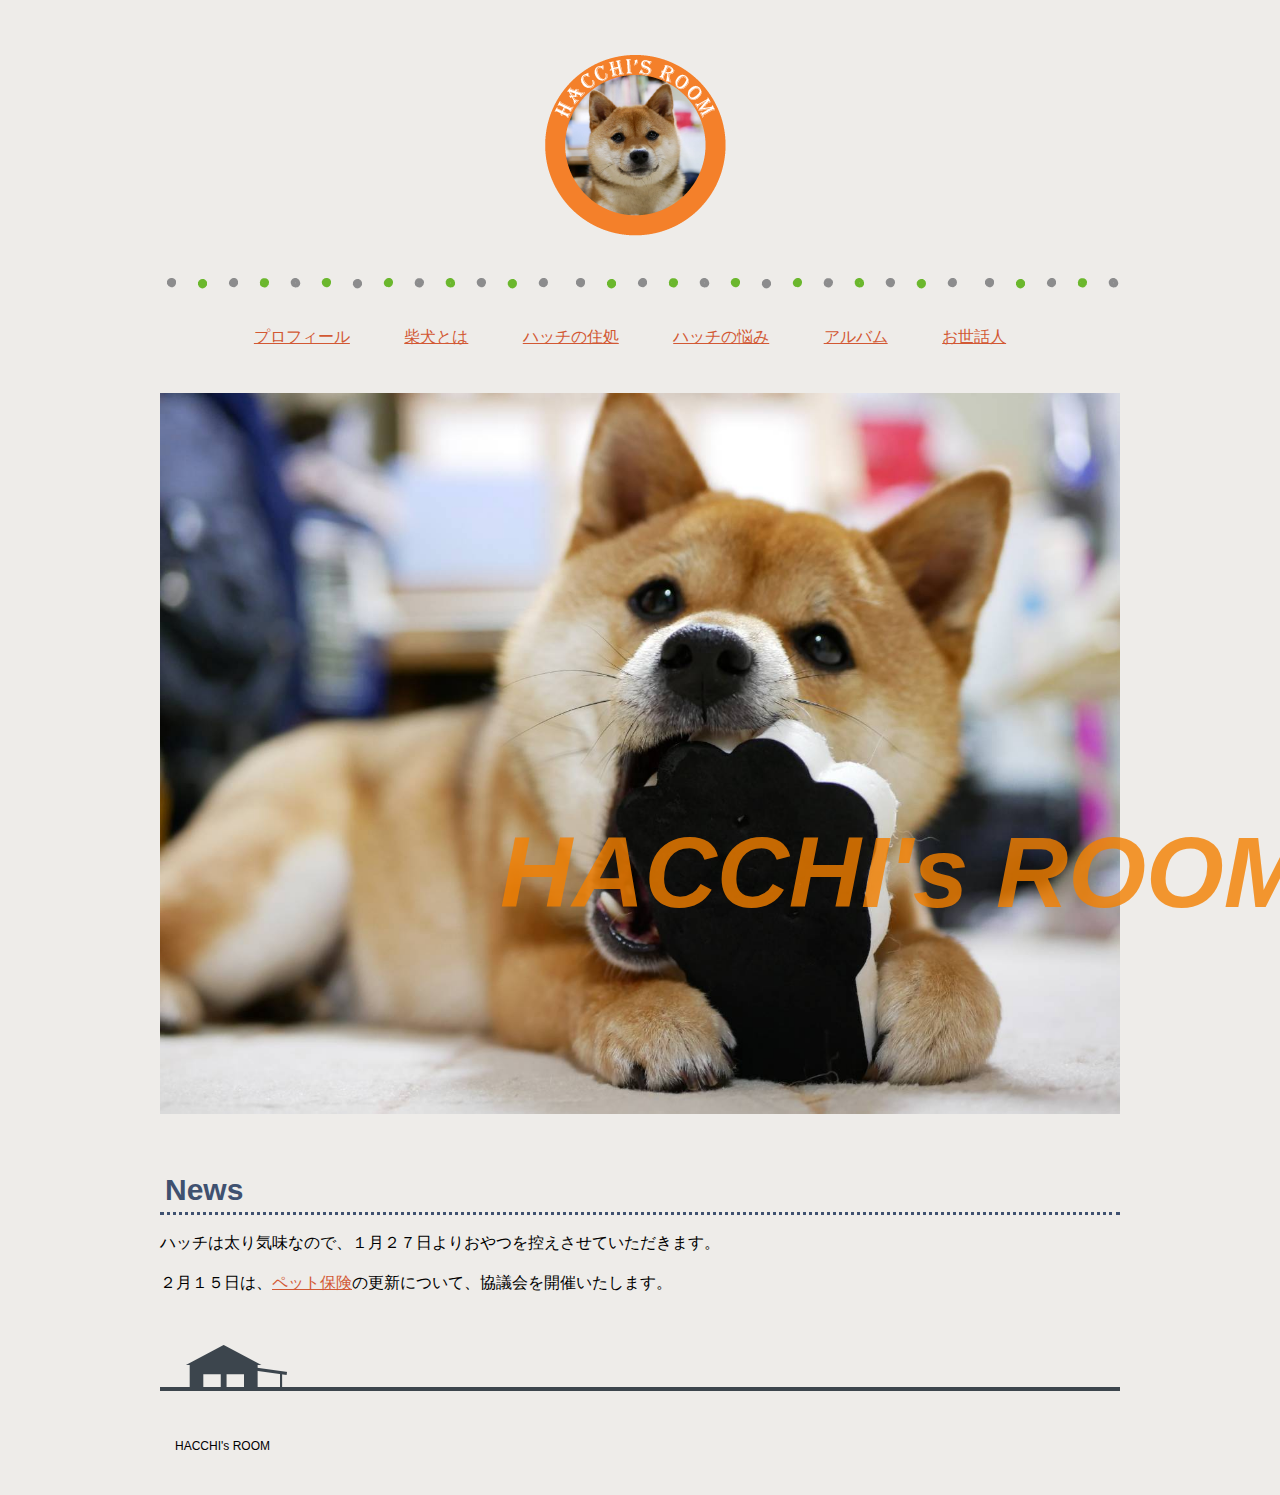
<file: index.html>
<!doctype html>
<html lang="ja">
<head>
<meta charset="UTF-8">
<meta name="viewport" content="width=device-width, initial-scale=1">
<title>HACCHI's ROOM</title>
<link rel="stylesheet" href="css/style.css" type="text/css">
</head>
<body>
<div class="wrapper">
<header class="header">
  <h1 class="logo"><a href="index.html"><img src="images/hacchi-logo.png" alt="Hachi2"></a></h1>
  <nav class="nav">
    <ul>
      <li><a href="prof.html">プロフィール</a></li>
      <li><a href="about-shiba.html">柴犬とは</a></li>
      <li><a href="home.html">ハッチの住処</a></li>
      <li><a href="concern.html">ハッチの悩み</a></li>
      <li><a href="album.html">アルバム</a></li>
      <li><a href="owner.html">お世話人</a></li>
    </ul>
  </nav>
</header>

<div class="keyvisual">
  <img src="images/keyvisual.jpg" alt="hachi1">
  <h1>HACCHI's ROOM</h1>
</div>

<main>
  <h2>News</h2>
  <p class="news1">ハッチは太り気味なので、１月２７日よりおやつを控えさせていただきます。</P>

  <p class="news2">２月１５日は、<a href="https://www.rakuten-ssi.co.jp/" target="_blank">ペット保険</a>の更新について、協議会を開催いたします。</p>

</main>

<footer class="footer">
<p>HACCHI's ROOM</p>
</footer>

</div>
</body>
</html>
</file>
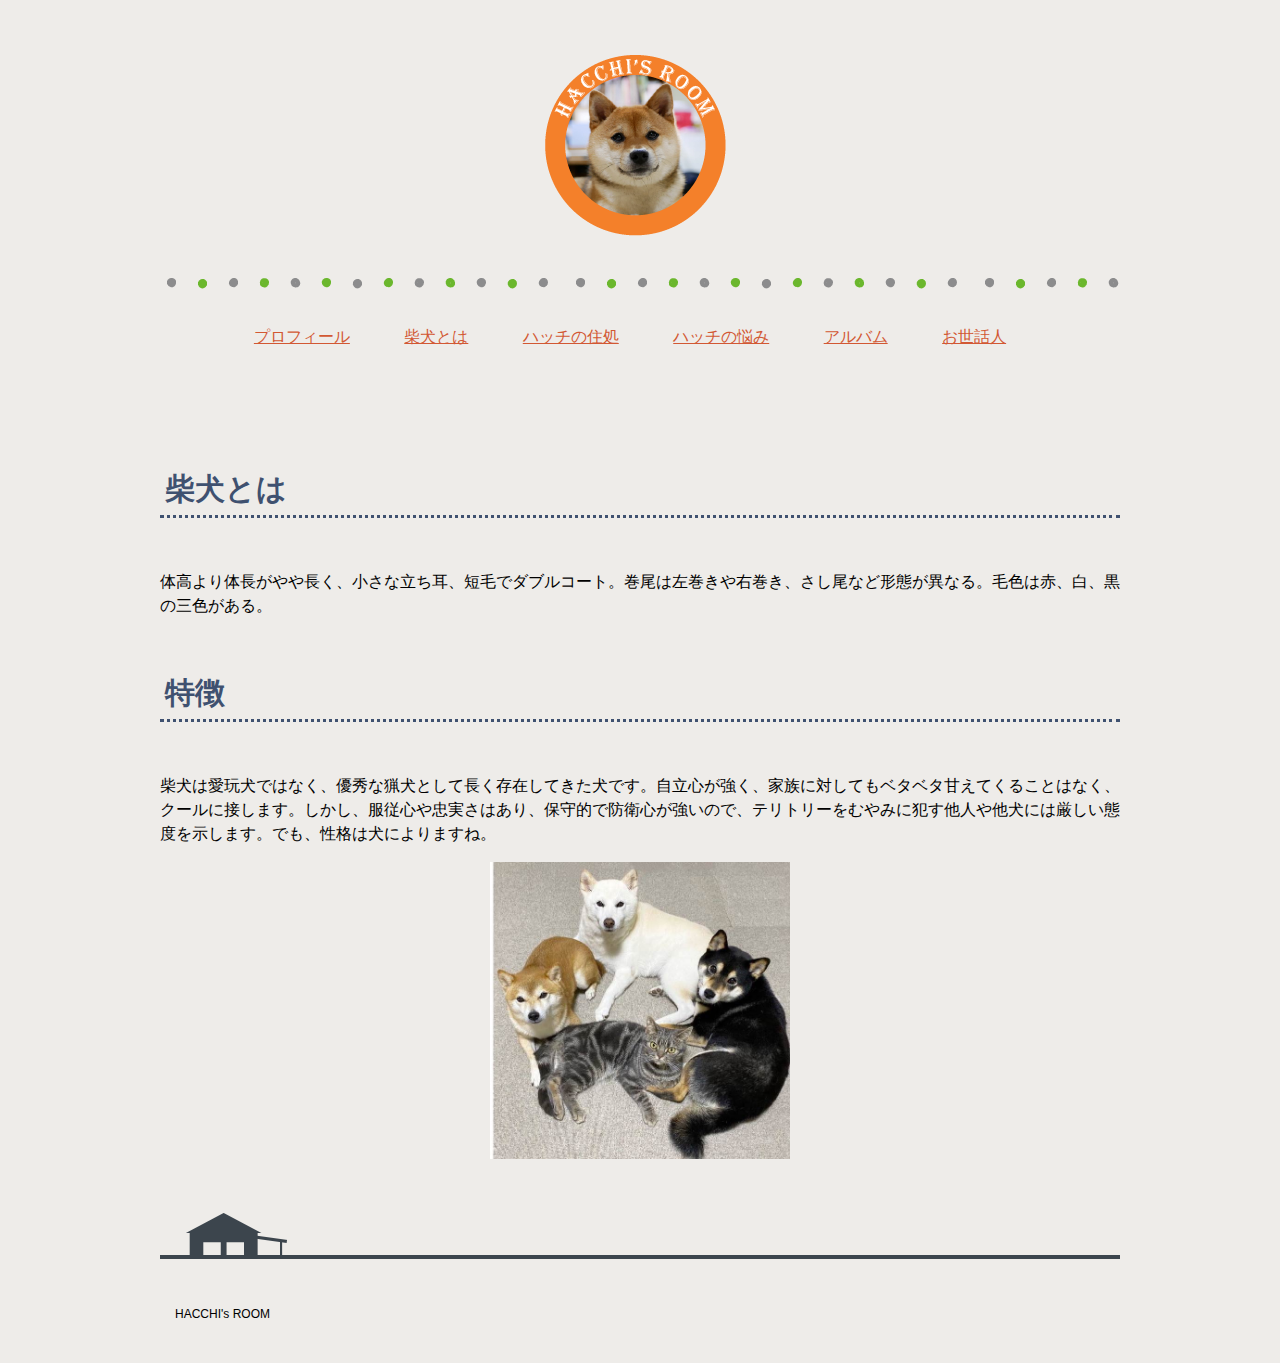
<file: about-shiba.html>
<!doctype html>
<html lang="ja">
<head>
<meta charset="UTF-8">
<meta name="viewport" content="width=device-width, initial-scale=1">
<title>about-shiba | HACCHI's ROOM</title>
<link rel="stylesheet" href="css/style.css" type="text/css">
</head>


<body>
<div class="wrapper">
<header class="header">
  <h1 class="logo"><a href="index.html"><img src="images/hacchi-logo.png" alt="HACCHI"></a></h1>
  <nav class="nav">
    <ul>
      <li><a href="prof.html">プロフィール</a></li>
      <li><a href="about-shiba.html">柴犬とは</a></li>
      <li><a href="home.html">ハッチの住処</a></li>
      <li><a href="concern.html">ハッチの悩み</a></li>
      <li><a href="album.html">アルバム</a></li>
      <li><a href="owner.html">お世話人</a></li>
    </ul>
  </nav>
</header>


<main>
　<h2>柴犬とは</h2>
  　<p>体高より体長がやや長く、小さな立ち耳、短毛でダブルコート。巻尾は左巻きや右巻き、さし尾など形態が異なる。毛色は赤、白、黒の三色がある。</p>

  <h2>特徴</h2>
  　<p>柴犬は愛玩犬ではなく、優秀な猟犬として長く存在してきた犬です。自立心が強く、家族に対してもベタベタ甘えてくることはなく、クールに接します。しかし、服従心や忠実さはあり、保守的で防衛心が強いので、テリトリーをむやみに犯す他人や他犬には厳しい態度を示します。でも、性格は犬によりますね。</p>

  <div class="shiba" align="center"><img src="images/aboutshiba.jpg" alt=""></div>

</main>

<footer class="footer">
<p>HACCHI's ROOM</p>
</footer>
</div>
</body>
</html>
</file>
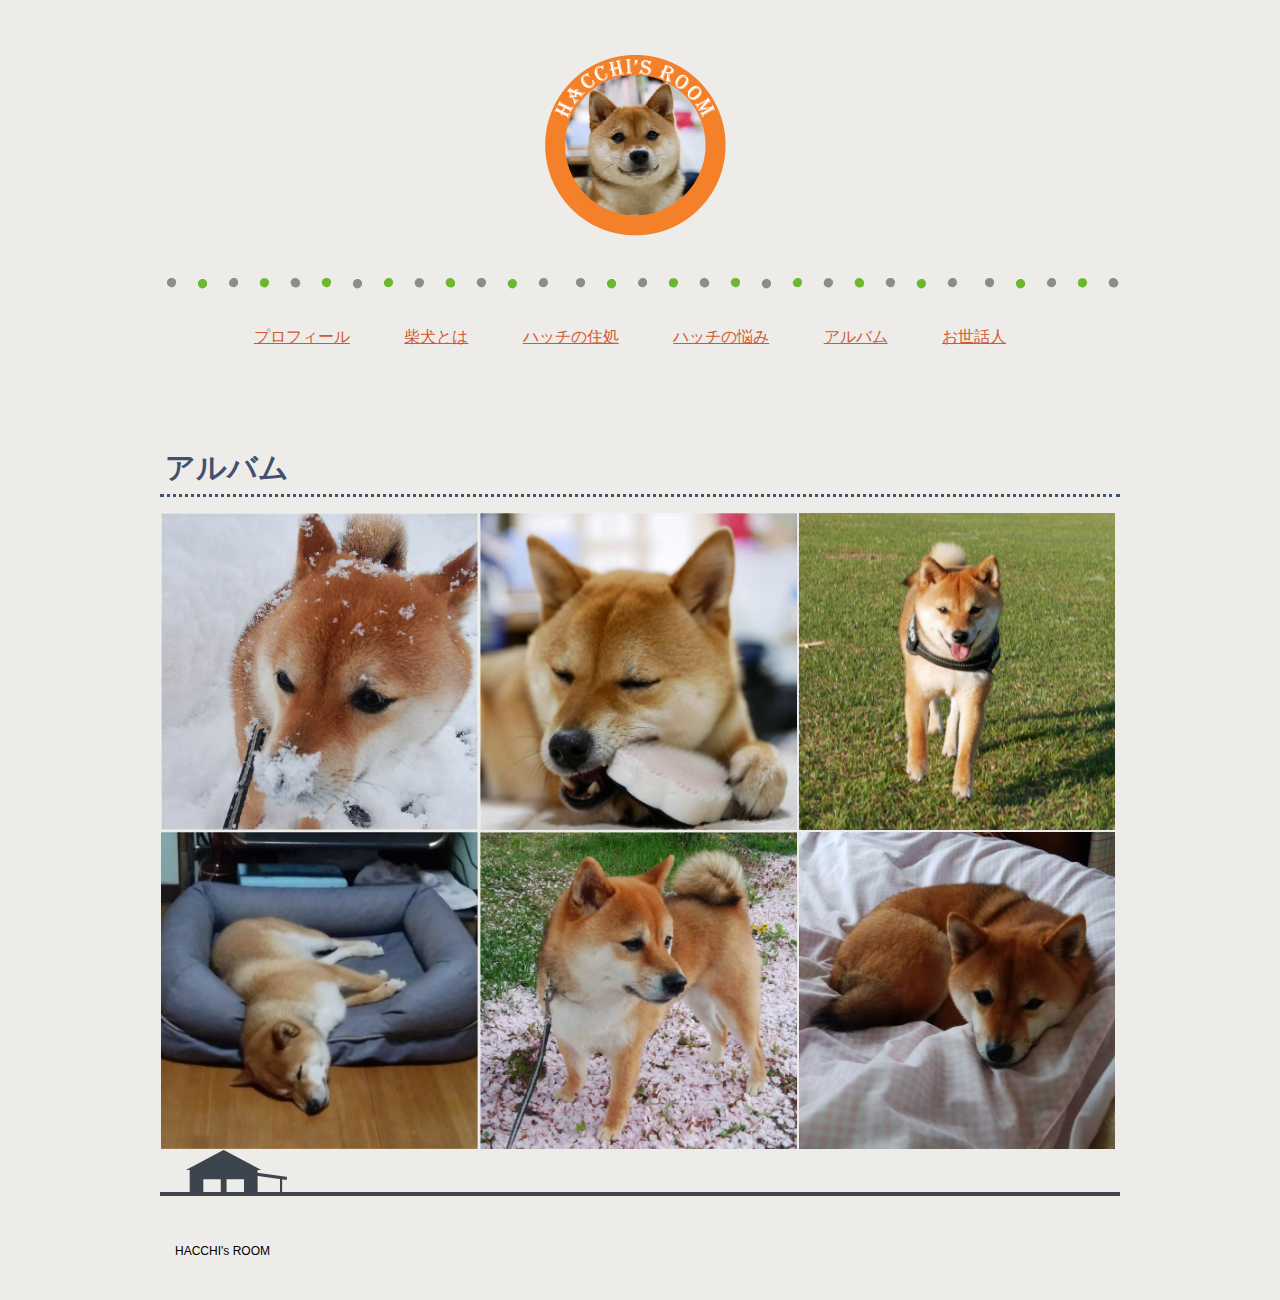
<file: album.html>
<!doctype html>
<html lang="ja">
<head>
<meta charset="UTF-8">
<meta name="viewport" content="width=device-width, initial-scale=1">
<title>album | HACCHI's ROOM</title>
<link rel="stylesheet" href="css/style.css" type="text/css">
<body>
<div class="wrapper">
<header class="header">
  <h1 class="logo"><a href="index.html"><img src="images/hacchi-logo.png" alt="HACCHI"></a></h1>
  <nav class="nav">
    <ul>
      <li><a href="prof.html">プロフィール</a></li>
      <li><a href="about-shiba.html">柴犬とは</a></li>
      <li><a href="home.html">ハッチの住処</a></li>
      <li><a href="concern.html">ハッチの悩み</a></li>
      <li><a href="album.html">アルバム</a></li>
      <li><a href="owner.html">お世話人</a></li>
    </ul>
  </nav>
</header>

<main>
 <h2 class="album">アルバム</h2>
 <div class="col-a">
   <div class="col"><img class="col-th" src="images/1-1.jpg" alt=""></div>
   <div class="col"><img class="col-th" src="images/1-2.jpg" alt=""></div>
   <div class="col"><img class="col-th" src="images/1-3.jpg" alt=""></div>
   <div class="col"><img class="col-th" src="images/1-5.jpg" alt=""></div>
   <div class="col"><img class="col-th" src="images/1-6.jpg" alt=""></div>
   <div class="col"><img class="col-th" src="images/1-9.jpg" alt=""></div>
 </div>
</main>

<footer class="footer clear">
<p>HACCHI's ROOM</p>
</footer>
</div>
</body>
</html>
</file>
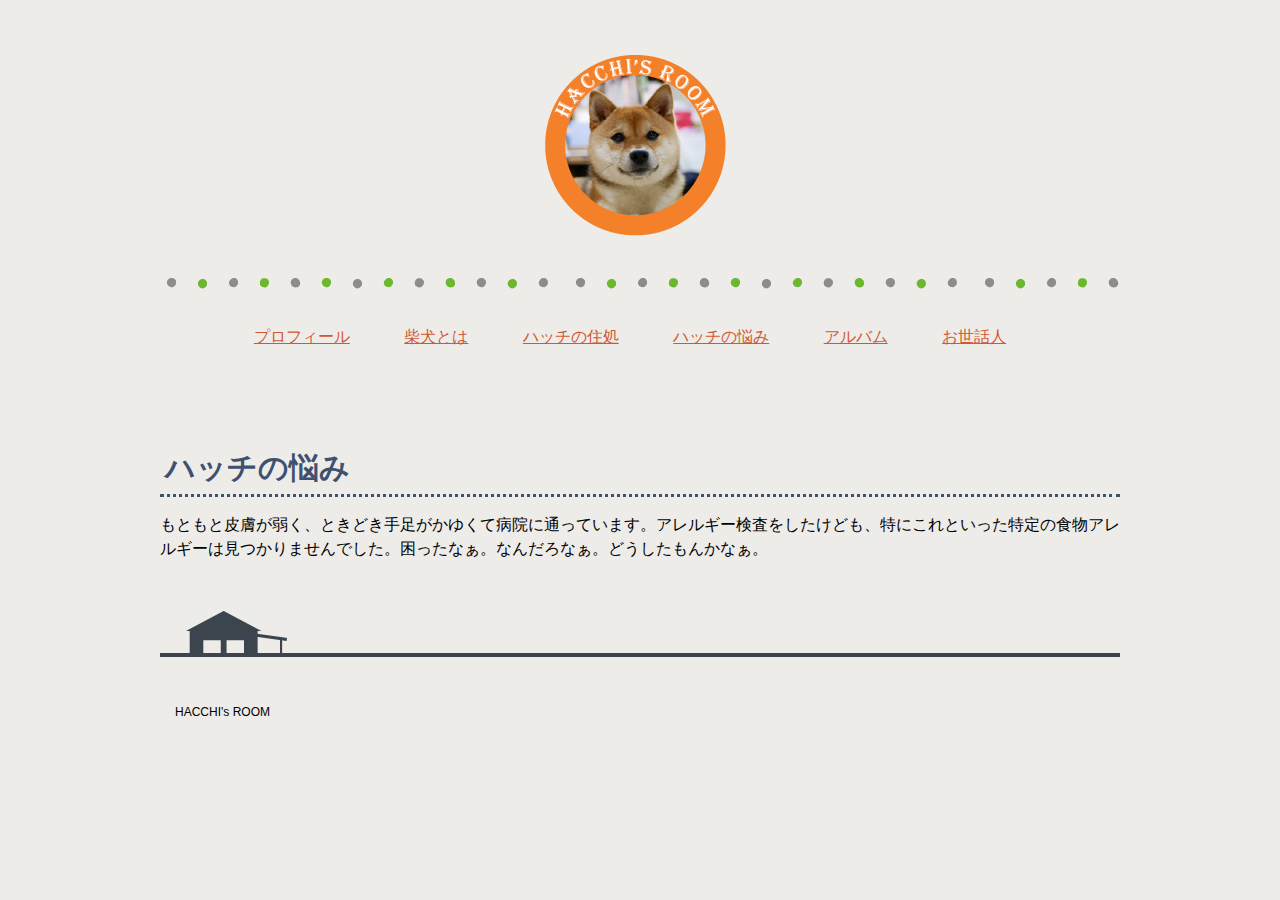
<file: concern.html>
<!doctype html>
<html lang="ja">
<head>
<meta charset="UTF-8">
<meta name="viewport" content="width=device-width, initial-scale=1">
<title>concern | HACCHI's ROOM</title>
<link rel="stylesheet" href="css/style.css" type="text/css">
</head>
<body>
<div class="wrapper">
<header class="header">
  <h1 class="logo"><a href="index.html"><img src="images/hacchi-logo.png" alt="HACCHI"></a></h1>
  <nav class="nav">
    <ul>
      <li><a href="prof.html">プロフィール</a></li>
      <li><a href="about-shiba.html">柴犬とは</a></li>
      <li><a href="home.html">ハッチの住処</a></li>
      <li><a href="concern.html">ハッチの悩み</a></li>
      <li><a href="album.html">アルバム</a></li>
      <li><a href="owner.html">お世話人</a></li>
    </ul>
  </nav>
</header>



<main>

 <h2>ハッチの悩み</h2>
 <p>もともと皮膚が弱く、ときどき手足がかゆくて病院に通っています。アレルギー検査をしたけども、特にこれといった特定の食物アレルギーは見つかりませんでした。困ったなぁ。なんだろなぁ。どうしたもんかなぁ。</p>



</main>

<footer class="footer">
<p>HACCHI's ROOM</p>
</footer>
</div>
</body>
</html>
</file>
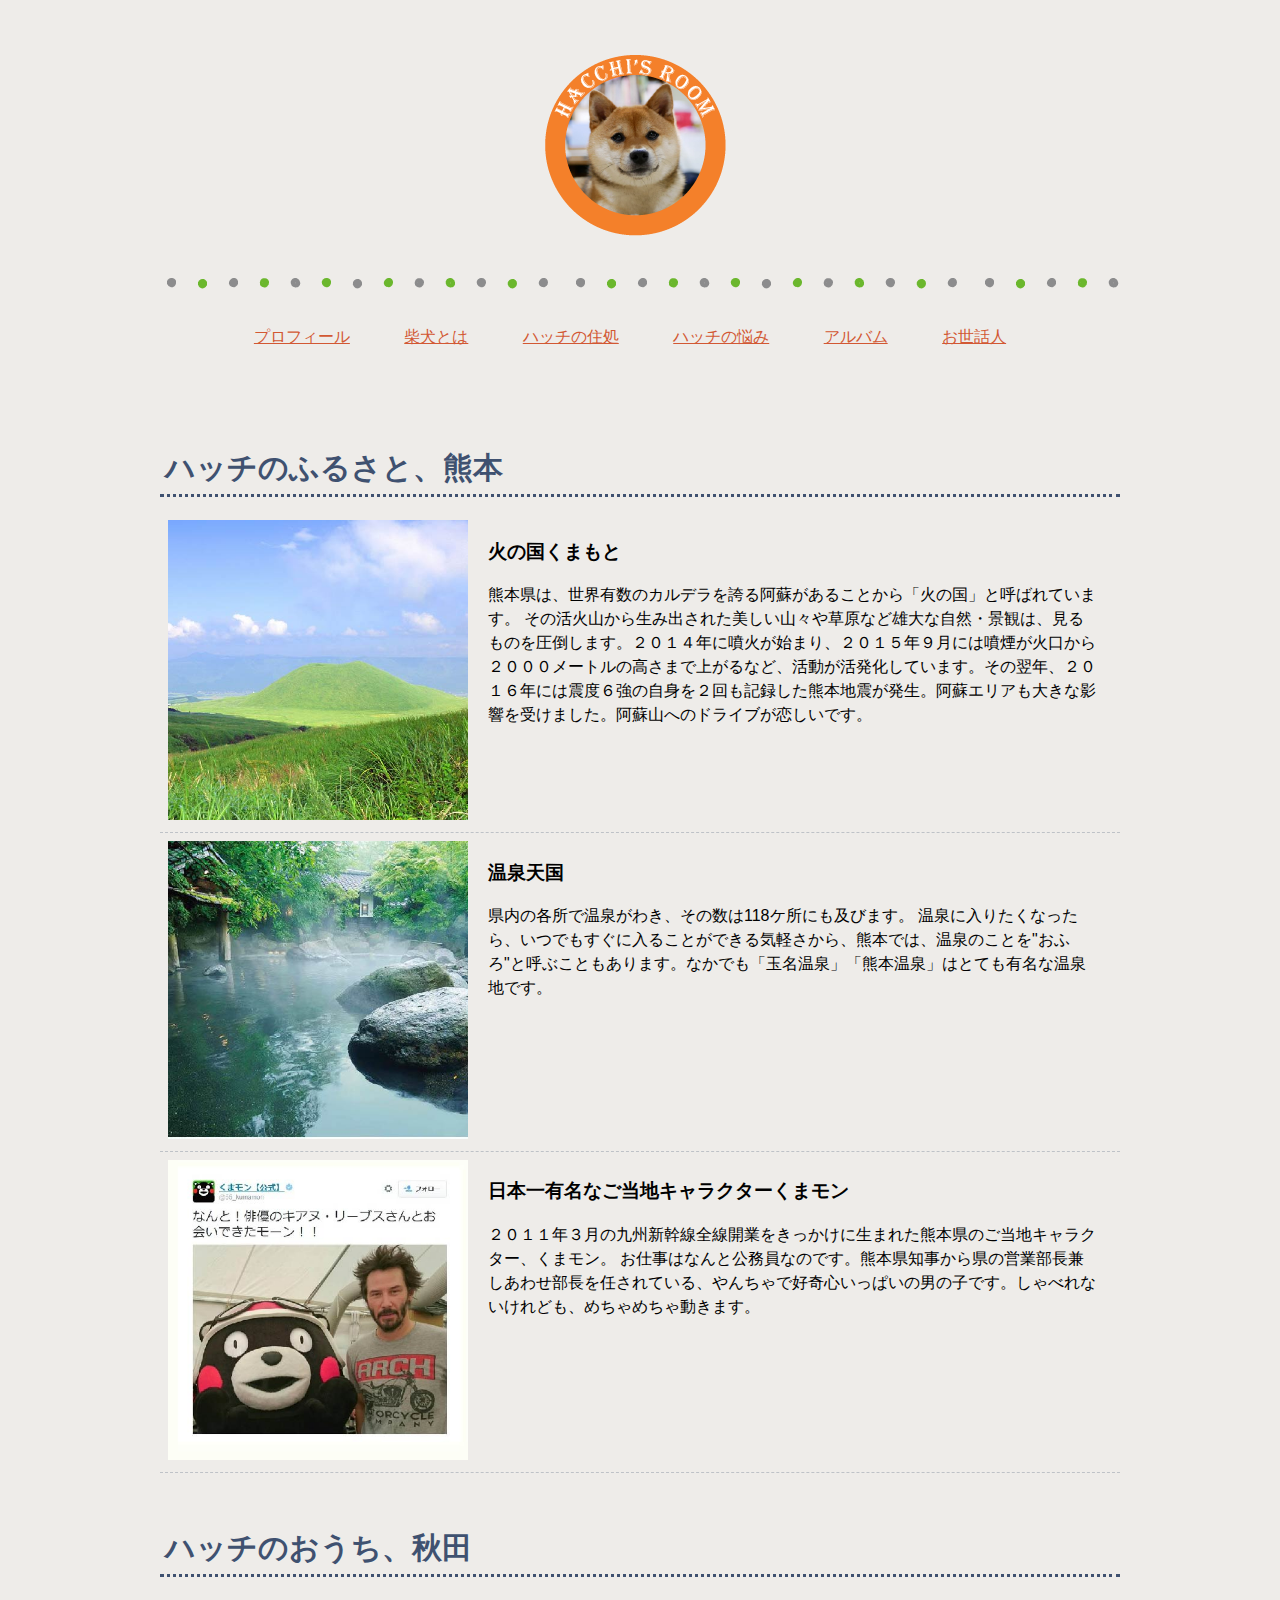
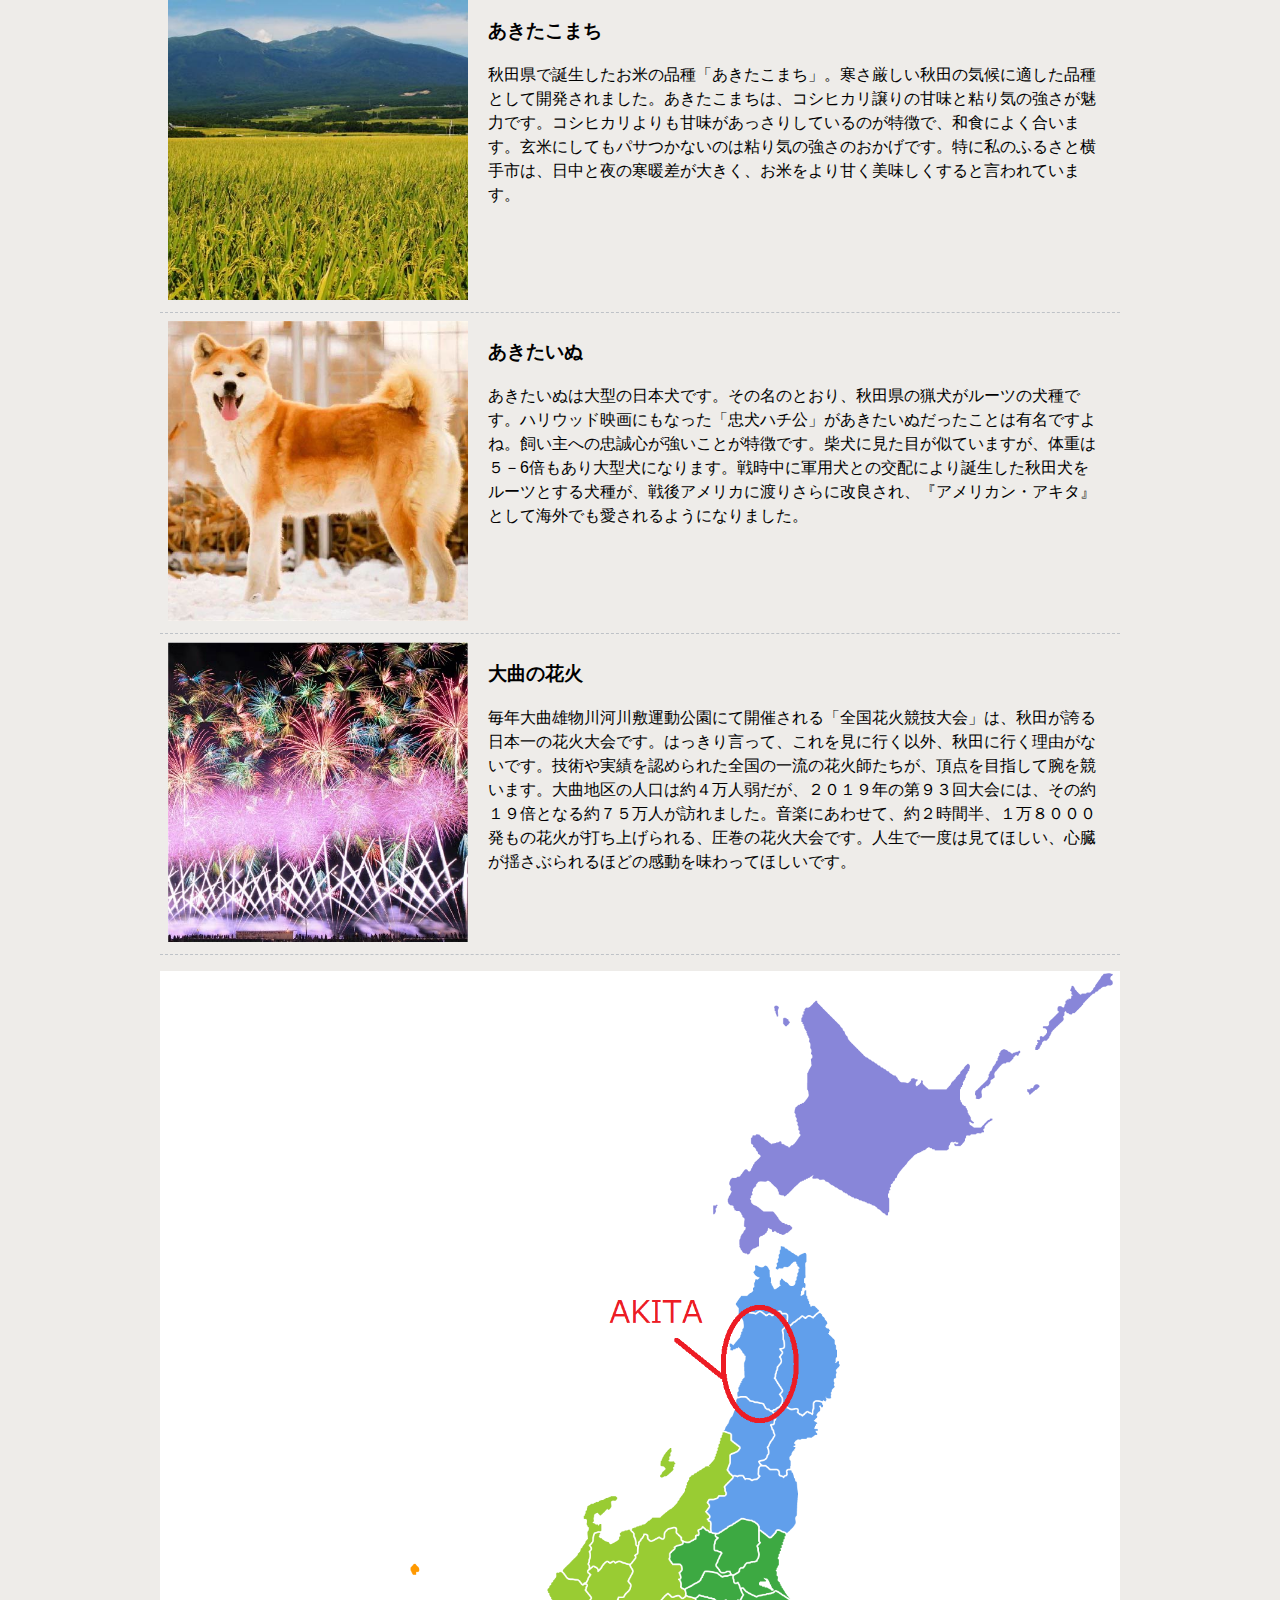
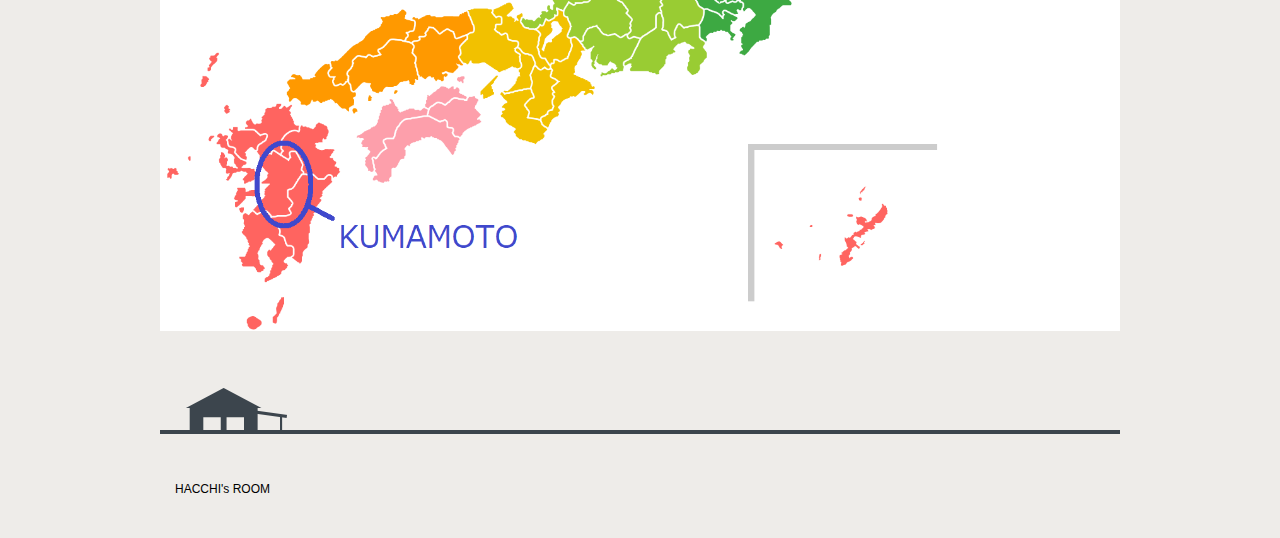
<file: home.html>
<!doctype html>
<html lang="ja">
<head>
<meta charset="UTF-8">
<meta name="viewport" content="width=device-width, initial-scale=1">
<title>home | HACCHI's ROOM</title>
<link rel="stylesheet" href="css/style.css" type="text/css">
</head>
<body>
<div class="wrapper">
<header class="header">
  <h1 class="logo"><a href="index.html"><img src="images/hacchi-logo.png" alt="HACCHI"></a></h1>
  <nav class="nav">
    <ul>
      <li><a href="prof.html">プロフィール</a></li>
      <li><a href="about-shiba.html">柴犬とは</a></li>
      <li><a href="home.html">ハッチの住処</a></li>
      <li><a href="concern.html">ハッチの悩み</a></li>
      <li><a href="album.html">アルバム</a></li>
      <li><a href="owner.html">お世話人</a></li>
    </ul>
  </nav>
</header>



<main>
 <h2>ハッチのふるさと、熊本</h2>
 <div class="kuma">

   <div class="town">
    <img src="images/asozan.jpg" alt="">
   </div>
   <div class="hometown-text">
    <h3>火の国くまもと</h3>
    <p>熊本県は、世界有数のカルデラを誇る阿蘇があることから「火の国」と呼ばれています。
その活火山から生み出された美しい山々や草原など雄大な自然・景観は、見るものを圧倒します。２０１４年に噴火が始まり、２０１５年９月には噴煙が火口から２０００メートルの高さまで上がるなど、活動が活発化しています。その翌年、２０１６年には震度６強の自身を２回も記録した熊本地震が発生。阿蘇エリアも大きな影響を受けました。阿蘇山へのドライブが恋しいです。</p>
    </div>
  </div>

 <div class="kuma">
    <div class="town">
      <img src="images/onsen.jpg" alt="">
    </div>
    <div class="hometown-text">
      <h3>温泉天国</h3>
      <p>県内の各所で温泉がわき、その数は118ケ所にも及びます。 温泉に入りたくなったら、いつでもすぐに入ることができる気軽さから、熊本では、温泉のことを"おふろ"と呼ぶこともあります。なかでも「玉名温泉」「熊本温泉」はとても有名な温泉地です。</p>
    </div>
        </div>

 <div class="kuma">
    <div class="town">
      <img src="images/kumamon.jpg" alt="">
    </div>
    <div class="hometown-text">
      <h3>日本一有名なご当地キャラクターくまモン</h3>
      <p>２０１１年３月の九州新幹線全線開業をきっかけに生まれた熊本県のご当地キャラクター、くまモン。 お仕事はなんと公務員なのです。熊本県知事から県の営業部長兼しあわせ部長を任されている、やんちゃで好奇心いっぱいの男の子です。しゃべれないけれども、めちゃめちゃ動きます。</p>
    </div>
  </div>

 <h2>ハッチのおうち、秋田</h2>
  <div class="kuma">

    <div class="town">
     <img src="images/kome.jpg" alt="">
    </div>
    <div class="hometown-text">
     <h3>あきたこまち</h3>
     <p>秋田県で誕生したお米の品種「あきたこまち」。寒さ厳しい秋田の気候に適した品種として開発されました。あきたこまちは、コシヒカリ譲りの甘味と粘り気の強さが魅力です。コシヒカリよりも甘味があっさりしているのが特徴で、和食によく合います。玄米にしてもパサつかないのは粘り気の強さのおかげです。特に私のふるさと横手市は、日中と夜の寒暖差が大きく、お米をより甘く美味しくすると言われています。</p>
     </div>
          </div>

  <div class="kuma">
     <div class="town">
       <img src="images/akitainu.jpg" alt="">
     </div>
     <div class="hometown-text">
       <h3>あきたいぬ</h3>
       <p>あきたいぬは大型の日本犬です。その名のとおり、秋田県の猟犬がルーツの犬種です。ハリウッド映画にもなった「忠犬ハチ公」があきたいぬだったことは有名ですよね。飼い主への忠誠心が強いことが特徴です。柴犬に見た目が似ていますが、体重は５－6倍もあり大型犬になります。戦時中に軍用犬との交配により誕生した秋田犬をルーツとする犬種が、戦後アメリカに渡りさらに改良され、『アメリカン・アキタ』として海外でも愛されるようになりました。</p>
     </div>
          </div>

  <div class="kuma">
     <div class="town">
       <img src="images/hanabi.jpg" alt="">
     </div>
     <div class="hometown-text">
       <h3>大曲の花火</h3>
       <p>毎年大曲雄物川河川敷運動公園にて開催される「全国花火競技大会」は、秋田が誇る日本一の花火大会です。はっきり言って、これを見に行く以外、秋田に行く理由がないです。技術や実績を認められた全国の一流の花火師たちが、頂点を目指して腕を競います。大曲地区の人口は約４万人弱だが、２０１９年の第９３回大会には、その約１９倍となる約７５万人が訪れました。音楽にあわせて、約２時間半、１万８０００発もの花火が打ち上げられる、圧巻の花火大会です。人生で一度は見てほしい、心臓が揺さぶられるほどの感動を味わってほしいです。</p>
       </div>
   </div>

<p class="japan">
<img src="images/japanmap.png" alt="">
</P>


</main>

<footer class="footer">
<p>HACCHI's ROOM</p>
</footer>
</div>
</body>
</html>
</file>
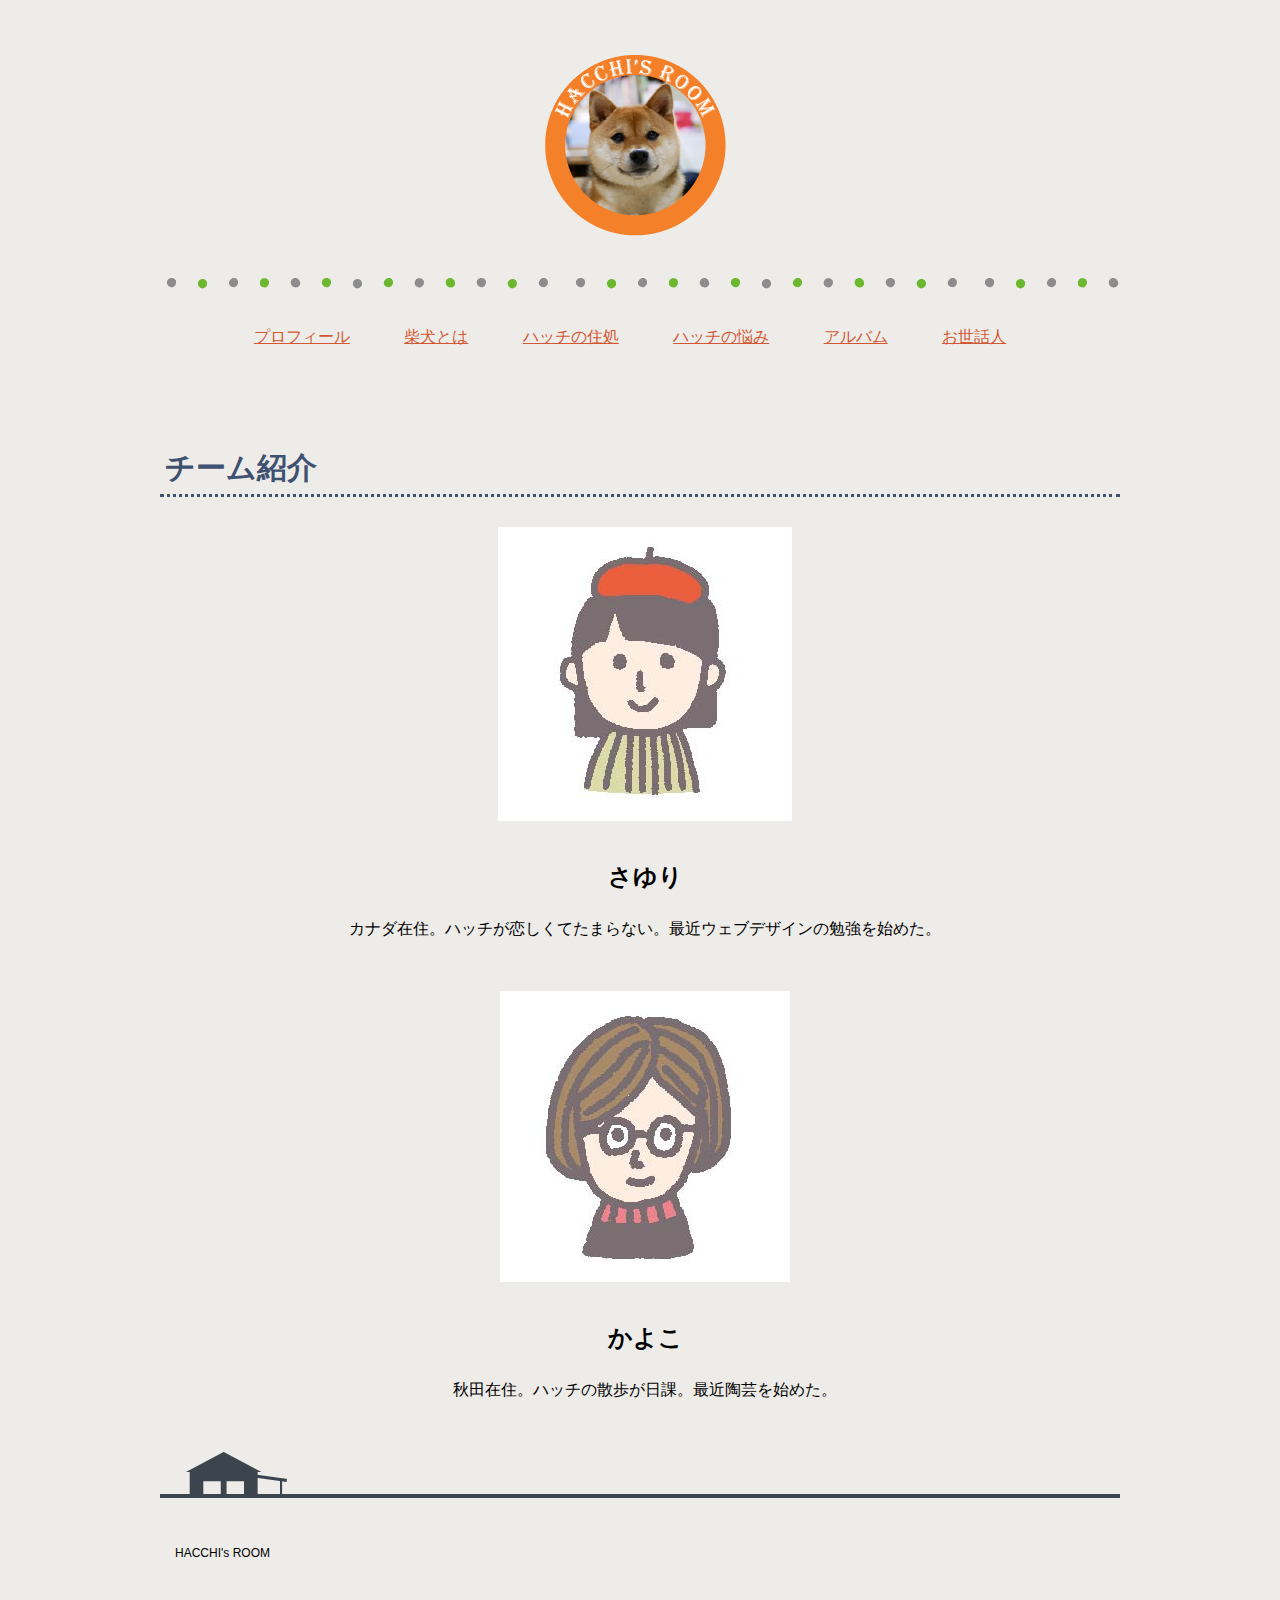
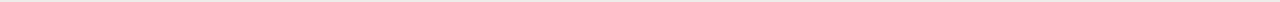
<file: owner.html>
<!doctype html>
<html lang="ja">
<head>
<meta charset="UTF-8">
<meta name="viewport" content="width=device-width, initial-scale=1">
<title>owner | HACCHI's ROOM</title>
<link rel="stylesheet" href="css/style.css" type="text/css">
</head>
<body>
<div class="wrapper">
<header class="header">
  <h1 class="logo"><a href="index.html"><img src="images/hacchi-logo.png" alt="HACCHI"></a></h1>
  <nav class="nav">
    <ul>
      <li><a href="prof.html">プロフィール</a></li>
      <li><a href="about-shiba.html">柴犬とは</a></li>
      <li><a href="home.html">ハッチの住処</a></li>
      <li><a href="concern.html">ハッチの悩み</a></li>
      <li><a href="album.html">アルバム</a></li>
      <li><a href="owner.html">お世話人</a></li>
    </ul>
  </nav>
</header>


<main>
 <h2>チーム紹介</h2>
 <nav class="nav1">
 <ul>
   <li>
    <div class="logo">
      <img src="images/sayu.jpg" alt="">
    </div>
    <h3>さゆり</h3>
    <p>カナダ在住。ハッチが恋しくてたまらない。最近ウェブデザインの勉強を始めた。</p>
   </li>

   <li>
    <div class="logo">
      <img src="images/mom.jpg" alt="">
    </div>
    <h3>かよこ</h3>
    <p>秋田在住。ハッチの散歩が日課。最近陶芸を始めた。</p>
   </li>
 </ul>
</nav>
</main>

<footer class="footer">
<p>HACCHI's ROOM</p>
</footer>
</div>
</body>
</html>
</file>
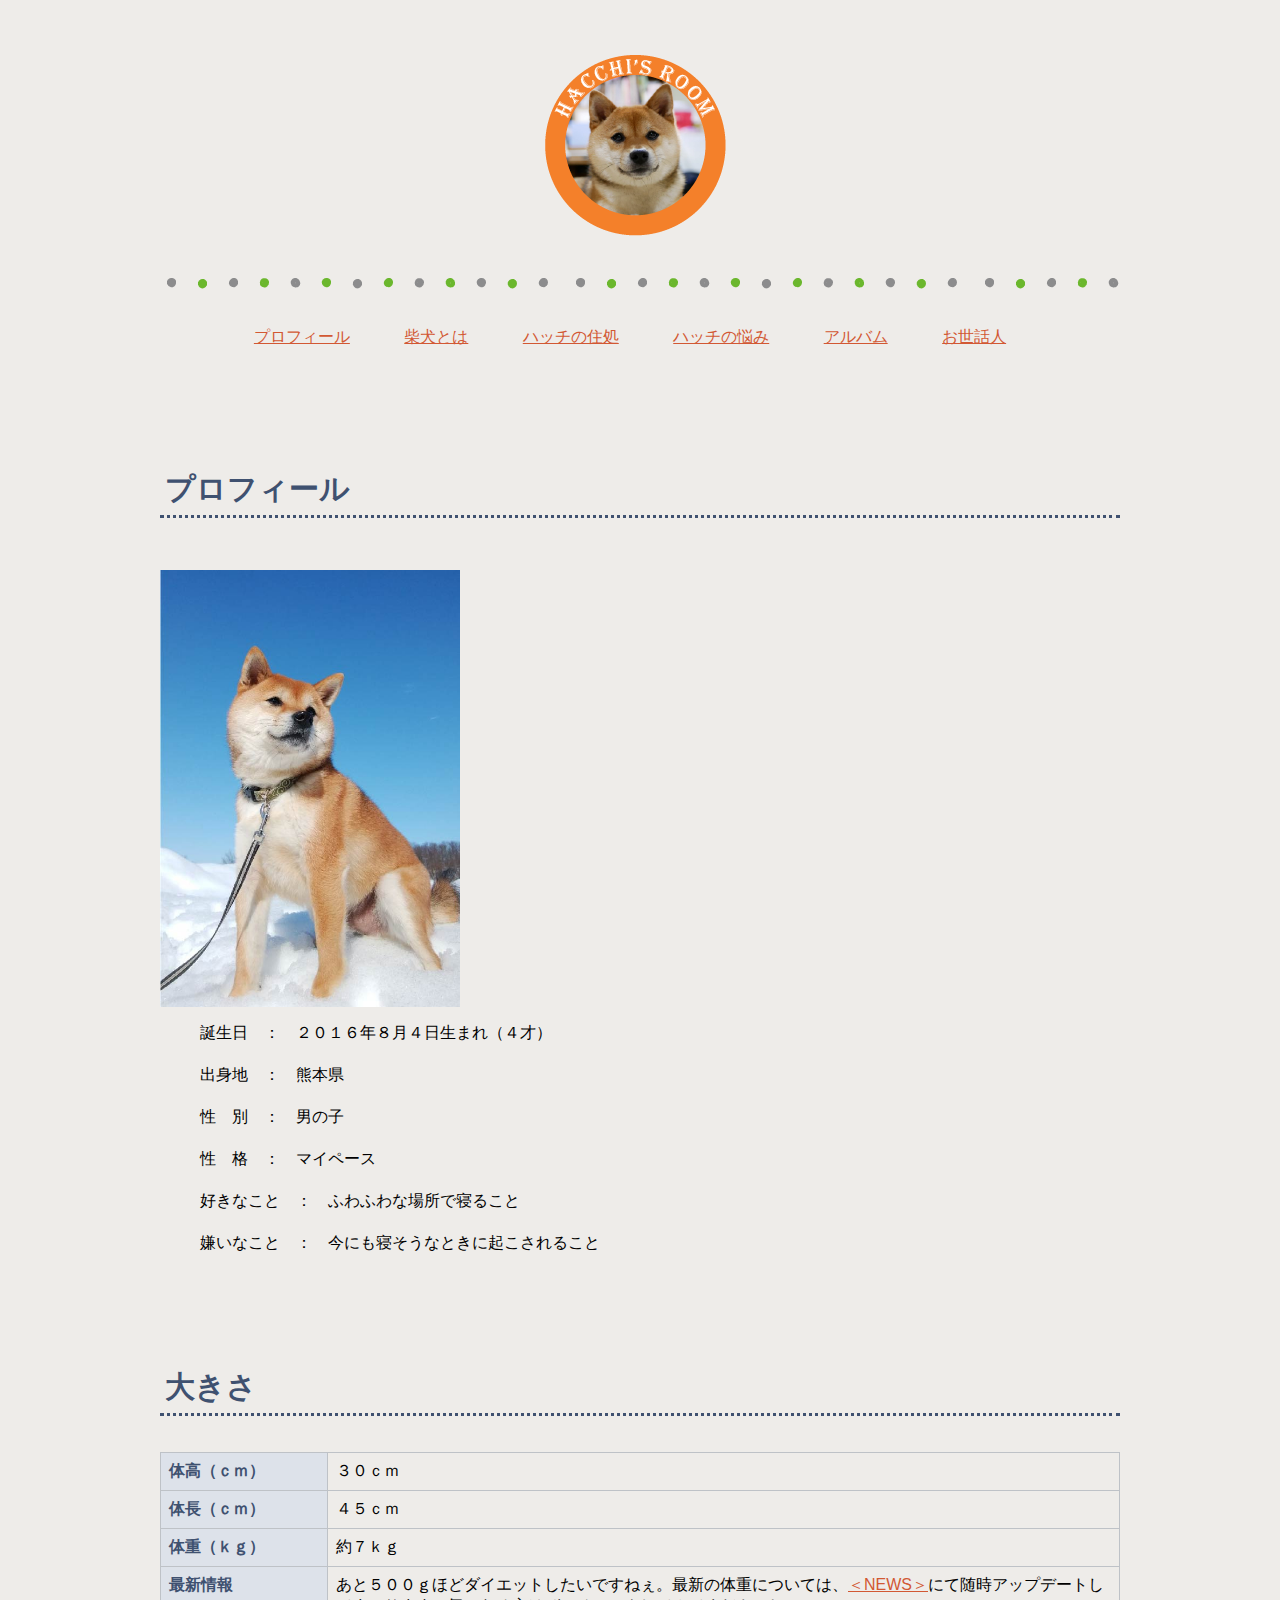
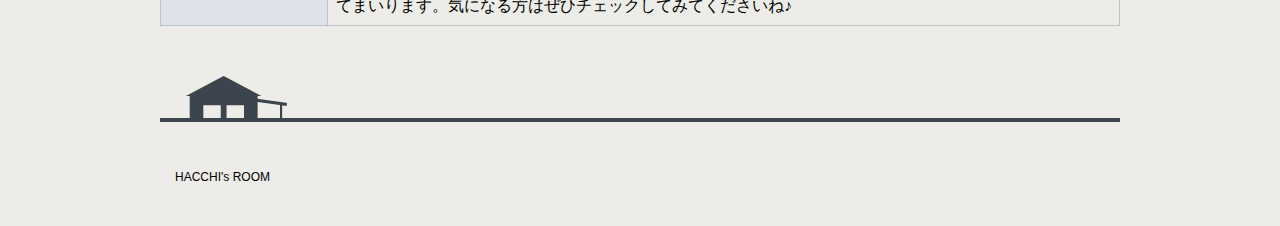
<file: prof.html>
<!doctype html>
<html lang="ja">
<head>
<meta charset="UTF-8">
<meta name="viewport" content="width=device-width, initial-scale=1">
<title>prof | HACCHI's ROOM</title>
<link rel="stylesheet" href="css/style.css" type="text/css">
</head>
<body>
<div class="wrapper">
<header class="header">
  <h1 class="logo"><a href="index.html"><img src="images/hacchi-logo.png" alt="HACCHI"></a></h1>
  <nav class="nav">
    <ul>
      <li><a href="prof.html">プロフィール</a></li>
      <li><a href="about-shiba.html">柴犬とは</a></li>
      <li><a href="home.html">ハッチの住処</a></li>
      <li><a href="concern.html">ハッチの悩み</a></li>
      <li><a href="album.html">アルバム</a></li>
      <li><a href="owner.html">お世話人</a></li>
    </ul>
  </nav>
</header>



<main>
　 <h2>プロフィール</h2>
　  <p class="prof-pic"><img src="images/onthesnow.jpg" alt="" class="hacchi-photo">
   <nav class="nav1">
　  <ul>
  　  <li class="clear">誕生日　：　２０１６年８月４日生まれ（４才）</li>
  　  <li>出身地　：　熊本県</li>
  　  <li>性　別　：　男の子</li>
  　  <li>性　格　：　マイペース</li>
  　  <li>好きなこと　：　ふわふわな場所で寝ること</li>
  　  <li>嫌いなこと　：　今にも寝そうなときに起こされること</li>
　  </ul>
</nav>
</P>

 　<h2 class="clear">大きさ</h2>
 　<table class="info">
   <tr>
     <th>体高（ｃｍ）</th>
     <td>３０ｃｍ</td>
   </tr>
   <tr>
     <th>体長（ｃｍ）</th>
     <td>４５ｃｍ</td>
   </tr>
   <tr>
     <th>体重（ｋｇ）</th>
     <td>約７ｋｇ</td>
   </tr>
   <tr>
     <th>最新情報</th>
     <td>あと５００ｇほどダイエットしたいですねぇ。最新の体重については、<a href="index.html#News">＜NEWS＞</a>にて随時アップデートしてまいります。気になる方はぜひチェックしてみてくださいね♪</td>
   </tr>
   </table>
</main>

<footer class="footer">
<p>HACCHI's ROOM</p>
</footer>
</div>
</body>
</html>
</file>
<file: css/style.css>
@charset "UTF-8";

/*　すべてのページに適用　*/
html {
  font-family:sans-serif;
}

 body {
   background-color: #eeece9;
 }

 .wrapper {
   margin: 0 auto 0 auto;
   max-width: 960px;
 }

 h2 {
   color: #3f5170;
   font-size: 30px;
   border-bottom: 3px dotted #3f5170;
   margin: 50px 0px 15px 0;
   padding: 5px;
 }

p {
  line-height: 1.5;
}
a:link {
  color: #d25833;
}
a:visited {
  color: #d25833;
}
a:hover {
  color: #e3937a;
}
a:active {
  color: #ff6a3b;
}



/* すべてのページに適用　ヘッダー　*/

.logo {
  margin: 30px 0 40px 0;
  line-height: 0;
  text-align: center;
}

.nav {
  text-align: center;
}

.nav ul {
  margin: 0 0 0 0;
  padding: 20px 10px 15px 20px;
  background-image: url(../images/line1.png);
  background-repeat: repeat-x;
}
.nav li {
  display: inline-block;
  list-style-type: none;
  padding-right: 30px;
  margin: 30Px 10px;

}

.nav1 li {
  list-style-type: none;
  padding-right: 30px;
}

/* すべてのフッターへ適用　*/
.footer {
    background-image: url(../images/footer-bg.png);
    background-repeat: no-repeat;
    padding: 80px 15px 20px 15px;
    margin-top: 50px;
    font-size: 12px;
    color: black;
}


/*　個別のスタイル　*/
/*　index.html  */

.keyvisual img {
  width: 960px;
  height: auto;
  position: relative;
  max-width: 100%;

}

.keyvisual h1 {
  margin:15px 0 0 0;
  opacity: 0.8;
  color: #f48000;
  font-style: oblique;
  font-size: 100px;
  position: absolute;
  top: 800px;
  left: 500px;
  width:100%;

}

.news-item {
  margin: 0;
}

/*  prof.html  */
.hacchi-photo {
  float: left;
  padding: 0 1em 1em 0;
}

.clear {
  clear: both;
}

.prof-pic img{
  width: 300px;
  height: auto;
}

/* テーブル　*/
.info {
  border-collapse: collapse;
}

.info th, .info td {
  padding: 8px;
  border: 1px solid #bec2c7;
  text-align: left;
}

.info th {
  background-color: #dde2ea;
  width: 150px;
  color: #3f5170;
  vertical-align: top;
}

/* home */
.kuma {
  display: flex;
  border-bottom: 1px dashed #bec2c7;
  padding: 8px 8px;
}

.hometown-text {
  margin: 0 16px 0 20px;
}

.town img {
  width: 300px;
  height: auto;
}

.shiba img {
  width: 300px;
  height: auto;
}

.japan img {
  width: 100%;
  height: auto;

}

/* album */
.col img {
  width: 33%;
  height: auto;
  float: left;
  margin: 1px;
}

/* footer */
.clear {
  clear: both;
}

/* owner */
.nav1 h3 {
  text-align: center;
  font-size: 24px

}

.nav1 p {
  text-align: center;
  margin-bottom: 50px;
}

/* スマートフォン向けCSS　*/
@media (max-width: 767px) {
  /* 全体　ナビゲーション　*/
  .wrapper {
    margin: 0 8px;
  }
  .logo {
    margin: 30px 0;
  }
  .logo img {
    width: 200px;
  }
  .nav {
    background-color: #dfddda;
  }
  .nav li {
    display: block;
  }

  .keyvisual h1 {
    display: none;
  }
  /* home prof横並び解除　*/
  .kuma {
    display: block;
  }
  .town {
    margin-right: 0;
    width: 100%;
  }
  .hometown-text {
    width: 100%;
  }

/* about 画像のパディングを調整　*/
  .hacchi-photo {
    padding-right: 0;
  }

  .col img{
    height: auto;
    margin: 1px;
    display: flex;
    width:95%;
    max-width:640px;

  }

}
</file>
